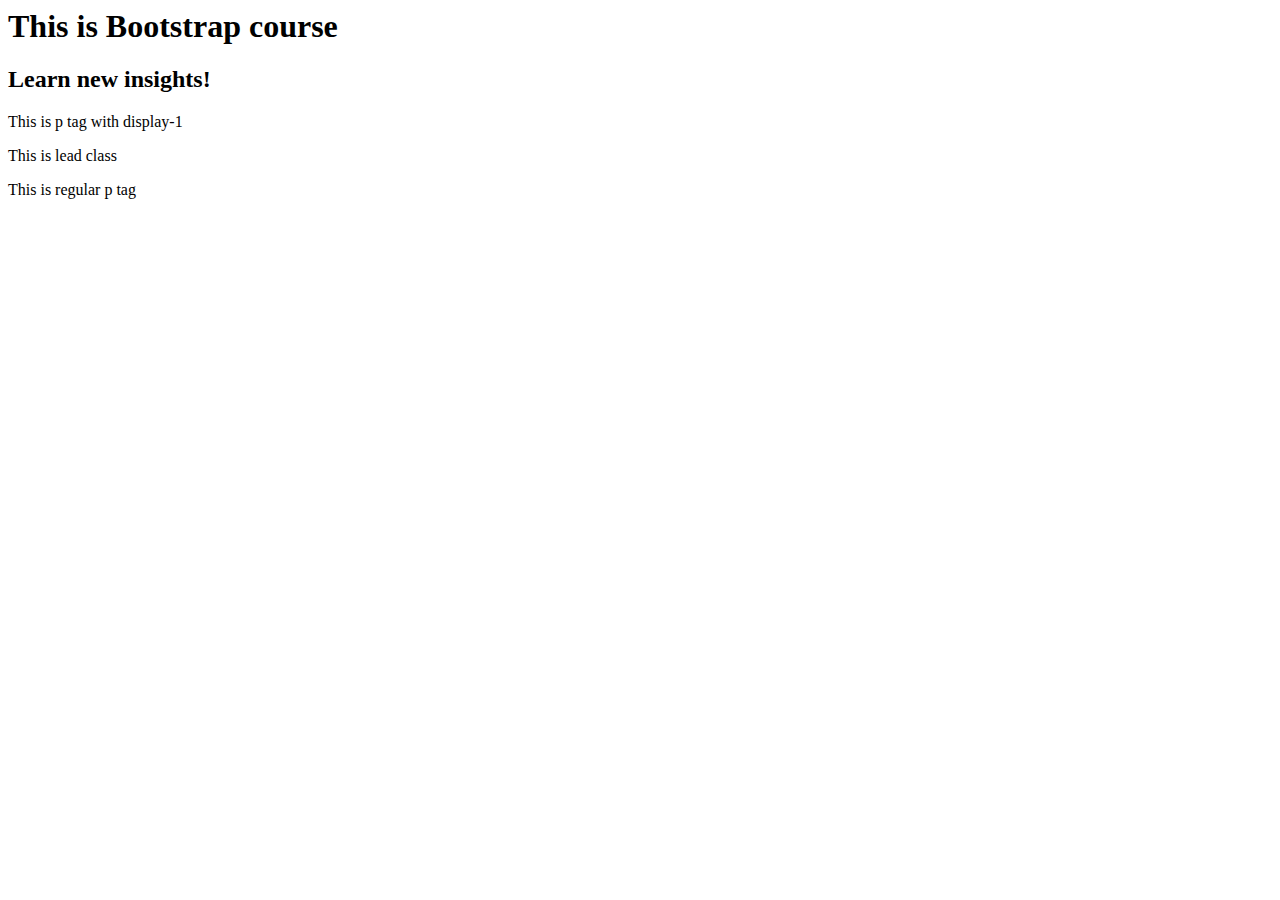
<file: index.html>
<html lang="en">
<head>
    <meta charset="UTF-8">
    <meta name="viewport" content="width=device-width, initial-scale=1.0">
    <title>BOOTSTRAP</title>
    <link href="https://cdn.jsdelivr.net/npm/bootstrap@5.3.8/dist/css/bootstrap.min.css" rel="stylesheet" integrity="sha384-sRIl4kxILFvY47J16cr9ZwB07vP4J8+LH7qKQnuqkuIAvNWLzeN8tE5YBujZqJLB" crossorigin="anonymous"> 
</head>
<body>
    <h1>This is Bootstrap course</h1>
    <h2>Learn new insights!</h2>
    <p class="display-1">This is p tag with display-1</p>
    <p class="lead">This is lead class</p>
    <p>This is regular p tag</p>
</body>
<script src="https://cdn.jsdelivr.net/npm/bootstrap@5.3.8/dist/js/bootstrap.bundle.min.js" integrity="sha384-FKyoEForCGlyvwx9Hj09JcYn3nv7wiPVlz7YYwJrWVcXK/BmnVDxM+D2scQbITxI" crossorigin="anonymous"></script>
</html>
</file>
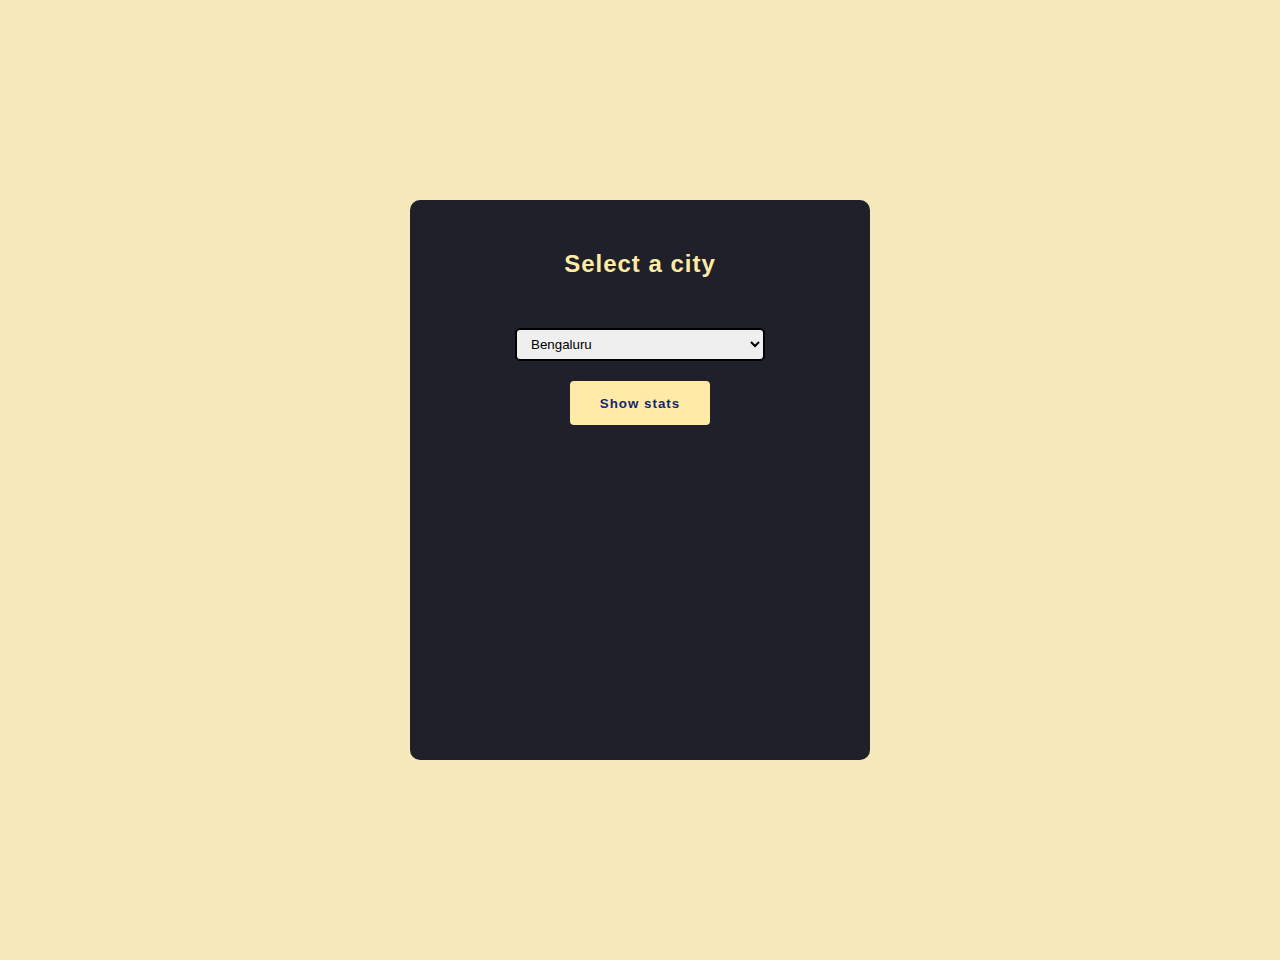
<file: Javascript/city stats/index.html>
<!DOCTYPE html>
<html lang="en">
<head>
    <meta charset="UTF-8">
    <meta name="viewport" content="width=device-width, initial-scale=1.0">
    <title>City Stats</title>
    <link rel="stylesheet" href="style.css">
</head>
<body>

<div id="wrapper">
    <h2>Select a city</h2>

    <div class="inputdiv">
        <select id="input">
            <option value="Bengaluru">Bengaluru</option>
            <option value="Chennai">Chennai</option>
            <option value="Delhi">Delhi</option>
            <option value="Mumbai">Mumbai</option>
        </select>
    </div>

    <div>
        <button type="button">Show stats</button>
    </div>
</div>

<script src="script.js"></script>
</body>
</html>
</file>
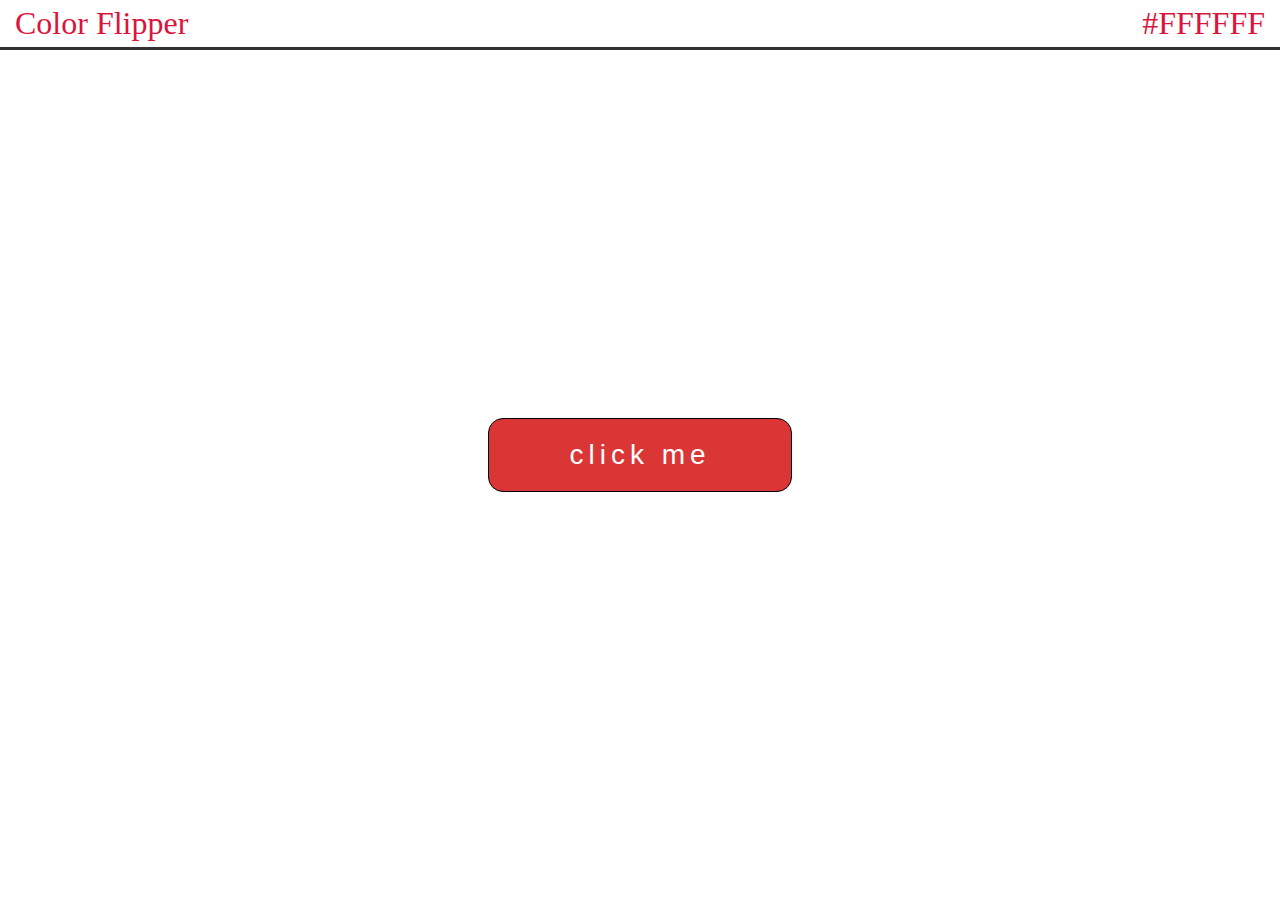
<file: Javascript/color flipper/index.html>
<!DOCTYPE html>
<html lang="en">
<head>
    <meta charset="UTF-8">
    <meta http-equiv="X-UA-Compatible" content="IE=edge">
    <meta name="viewport" content="width=device-width, initial-scale=1.0">
    <link rel="stylesheet" href="style.css">
    <title>Document</title>
</head>
<body>
    <div id="heading">Color Flipper
        <span id="color">#FFFFFF</span>
    </div>
    
    <div id="wrap">
        <div id="container">
            <button id="btn">click me</button>
        </div>
    </div>
   
    <script src="script.js"></script>
</body>
</html>
</file>
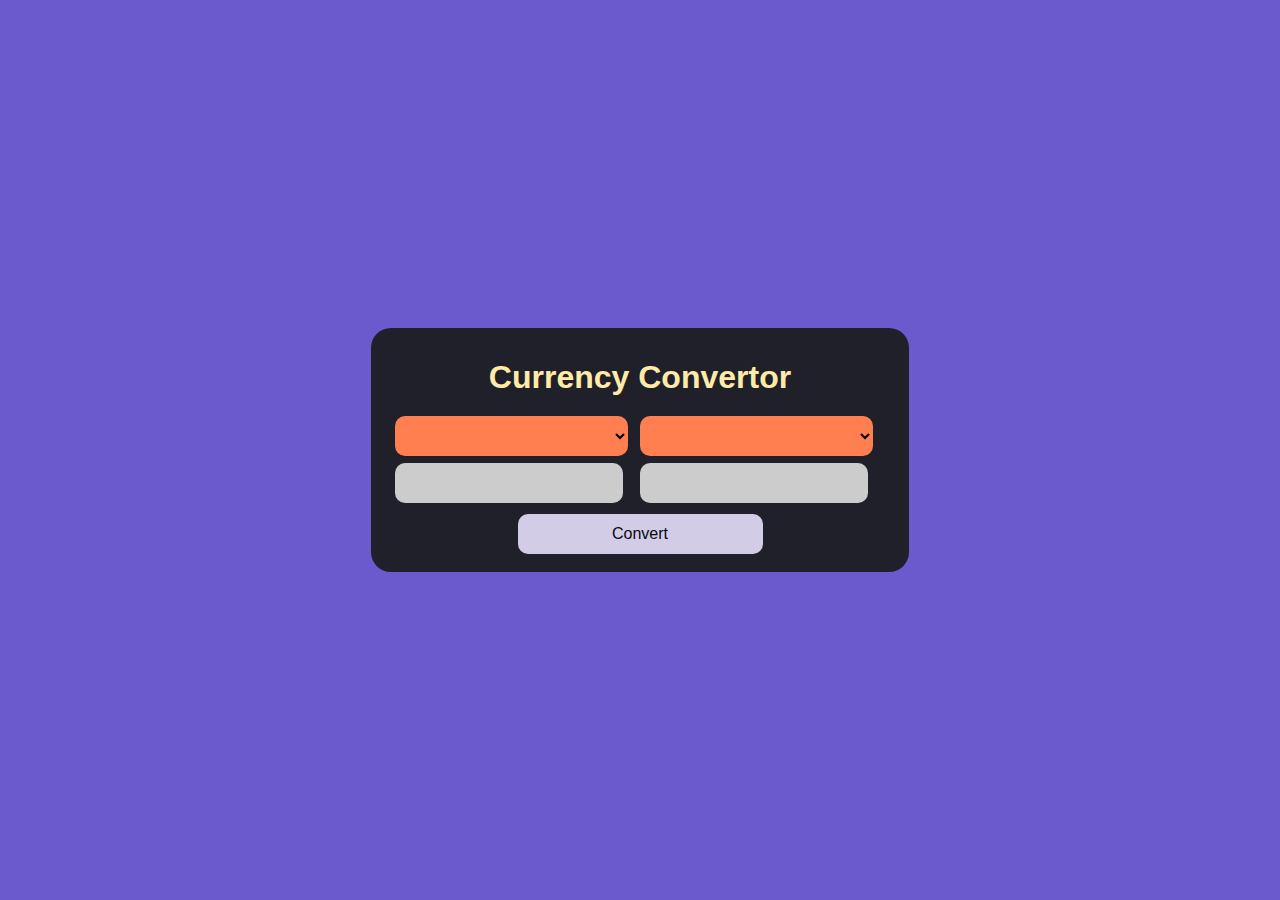
<file: Javascript/currency convertor/index.html>
<!DOCTYPE html>
<html lang="en">
<head>
    <meta charset="UTF-8">
    <meta http-equiv="X-UA-Compatible" content="IE=edge">
    <meta name="viewport" content="width=device-width, initial-scale=1.0">
    <link rel="stylesheet" href="style.css">
    <title>Currency Convertor</title>
</head>
<body>
    <div class="container">
        <h1>Currency Convertor</h1>
        <div class="box">
            <div class="left-box">
                <select name="currency" class="currency">
                    
                </select>
                <input type="number" name="" id="input">
            </div>
            <div class="right-box">
                <select name="currency" class="currency"></select>
                <input type="number" name="" id="result">
            </div>
        </div>
        <div class="btn">
            <button id="btn">Convert</button>
        </div>
        
    </div>
    <script src="script.js"></script>
</body>
</html>
</file>
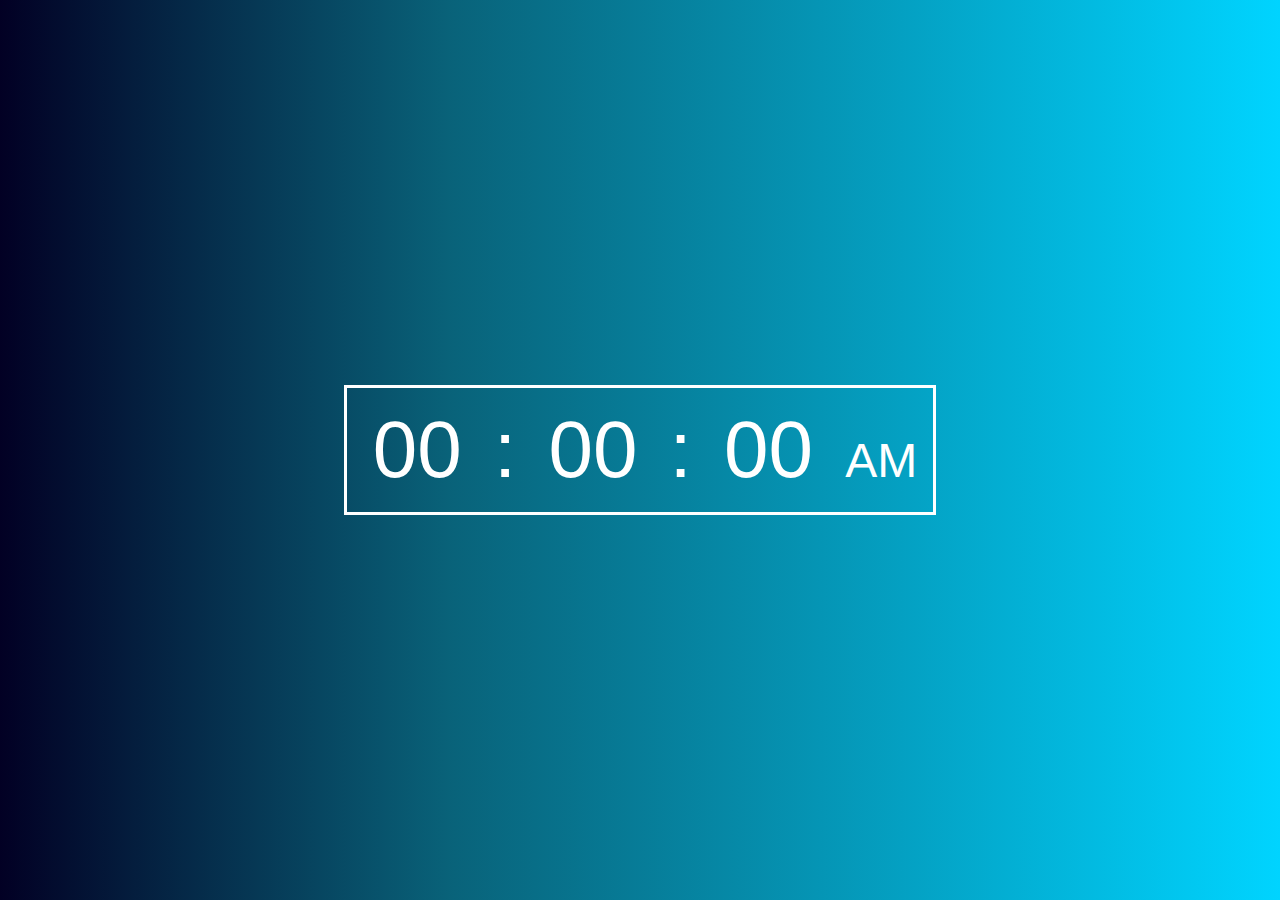
<file: Javascript/digital clock/index.html>
<!DOCTYPE html>
<html lang="en">
<head>
    <meta charset="UTF-8">
    <meta name="viewport" content="width=device-width, initial-scale=1.0">
    <title>Digital Clock</title>
    <link rel="stylesheet" href="style.css">
</head>
<body>
    <div class="container">
        <div id="wrapper">
            <span id="hours">00</span>
            <span>:</span>
            <span id="mins">00</span>
            <span>:</span>
            <span id="sec">00</span>
            <span id="ampm">AM</span>
        </div>
    </div>
    <script src="script.js"></script>
</body>
</html>
</file>
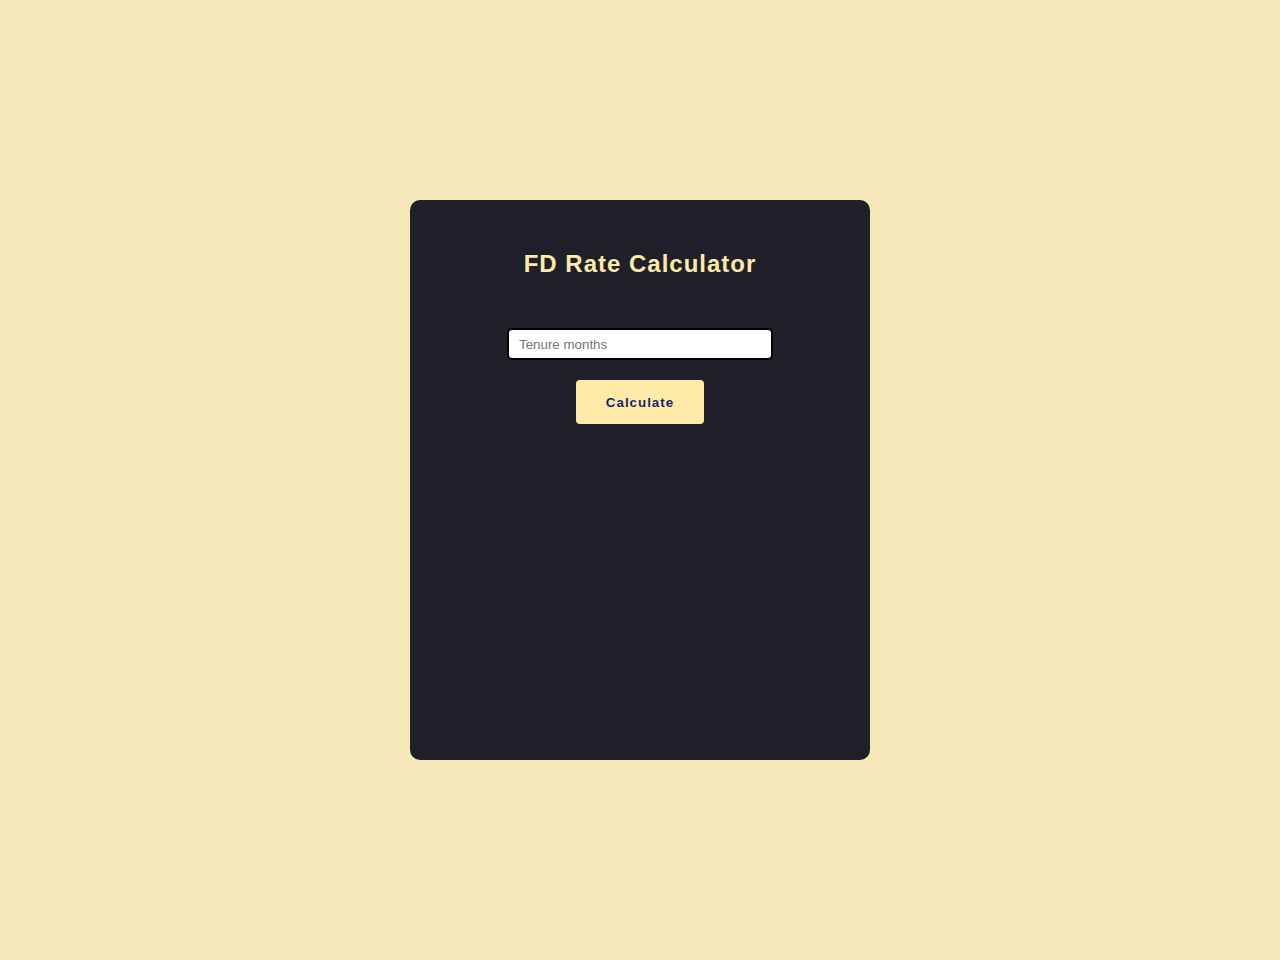
<file: Javascript/FD Calculator/index.html>
<!DOCTYPE html>
<html lang="en">
<head>
    <meta charset="UTF-8">
    <meta name="viewport" content="width=device-width, initial-scale=1.0">
    <title>FD Rate Calculator</title>
    <link rel="stylesheet" href="style.css">
</head>
<body>
    <div id="wrapper">
        <h2>FD Rate Calculator</h2>
        <div class="inputdiv">
            <input type="text" id="input" placeholder="Tenure months">
        </div>
        <div>
            <button type="submit" onclick="fdRate()">Calculate</button>
        </div>
        <div id="result">

        </div>
    </div>
    <script>
        function fdRate(){
            const months = Number(document.getElementById("input").value)
            let rate = 0
            if(months<3)
                rate = 5.8
            else if(months>=3 && months<=6)
                rate = 6.5
            else if(months>=7 && months<=9)
                rate = 6.8
            else
                rate = 7
            let result = document.querySelector('#result')
            result.innerHTML = "Your interest rate is "+ rate + "%"
        }
    </script>
</body>
</html>
</file>
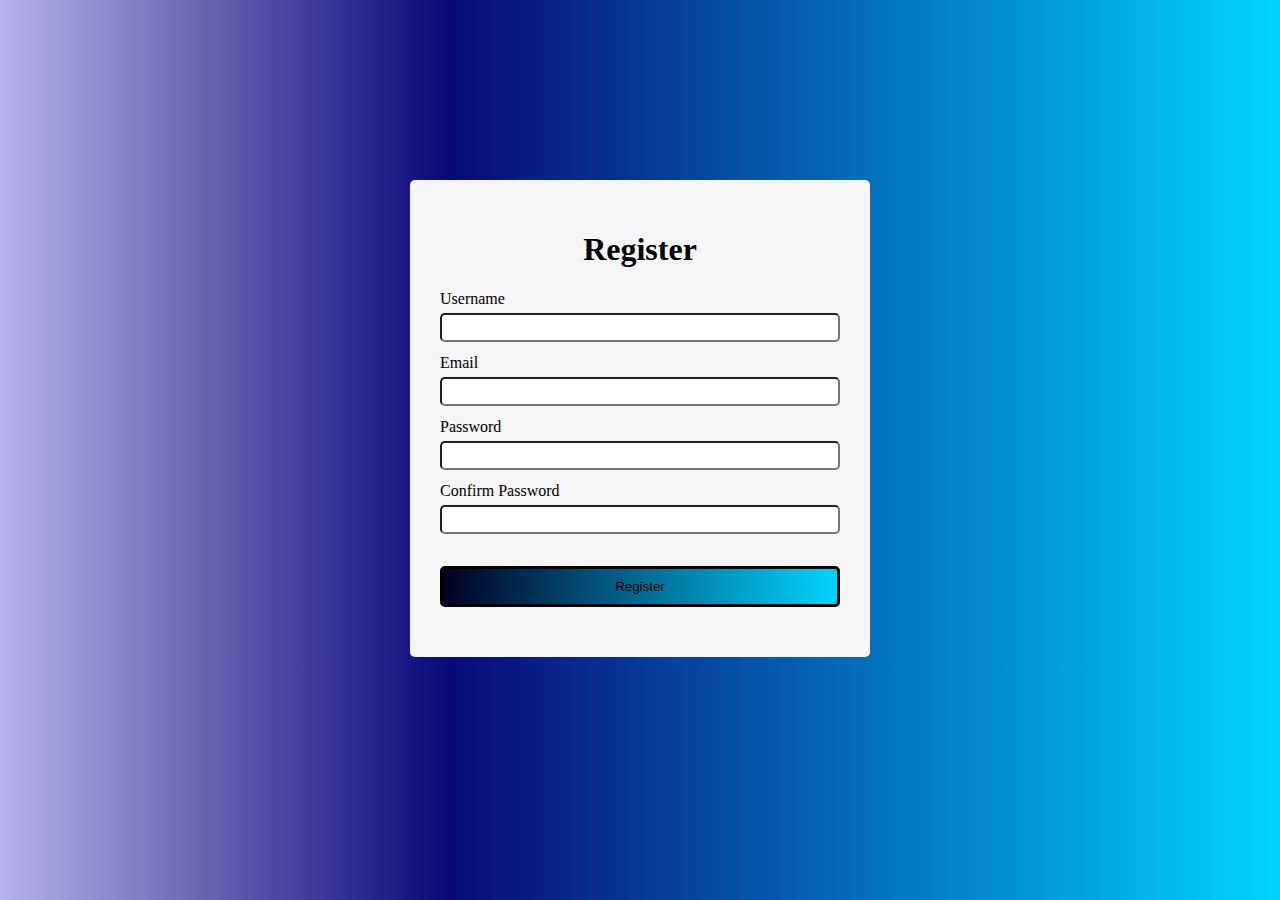
<file: Javascript/Form Validation/index.html>
<!DOCTYPE html>
<html lang="en">
<head>
    <meta charset="UTF-8">
    <meta name="viewport" content="width=device-width, initial-scale=1.0">
    <title>Form</title>
    <link rel="stylesheet" href="style.css">
    <script src="script.js" defer> </script>
</head>
<body>
    <div class="conatiner">
        <form action="" id="form">
        <h1>Register</h1>
        <div class="input-group">
            <label for="username">Username</label>
            <input type="text" id="username" name="username">
            <div class="error"></div>
        </div>
        <div class="input-group">
            <label for="email">Email</label>
            <input type="text" id="email" name="email">
            <div class="error"></div>
        </div>
        <div class="input-group">
            <label for="password">Password</label>
            <input type="password" id="password" name="password">
            <div class="error"></div>
        </div>
        <div class="input-group">
            <label for="cpassword">Confirm Password</label>
            <input type="password" id="cpassword" name="cpassword">
            <div class="error"></div>
        </div>
        <button type="submit">Register</button>
        </form>
    </div>
    
</body>
</html>
</file>
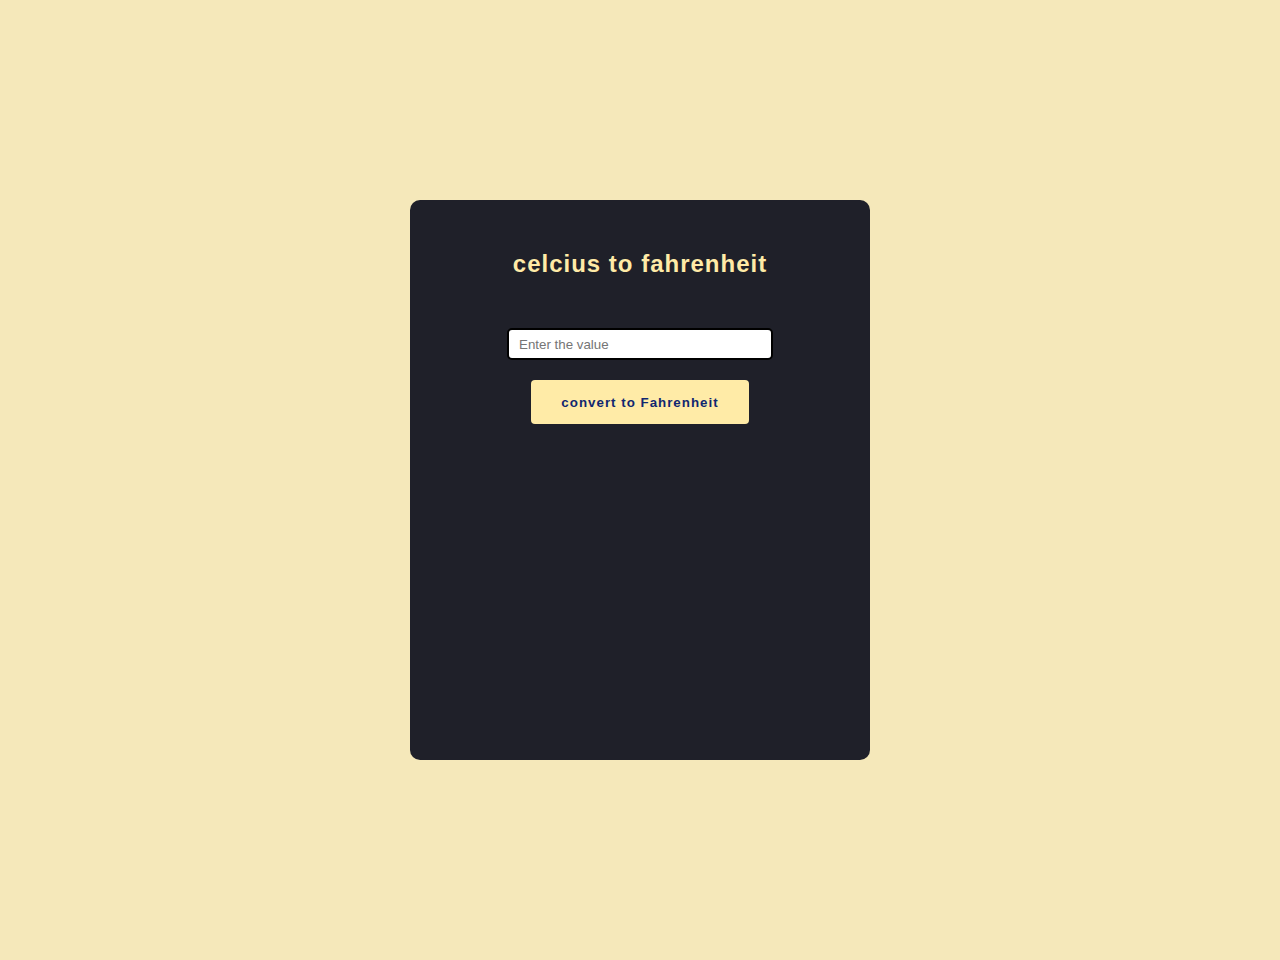
<file: Javascript/lengthconvertor/index.html>
<!DOCTYPE html>
<html lang="en">
<head>
    <meta charset="UTF-8">
    <meta name="viewport" content="width=device-width, initial-scale=1.0">
    <title>C to F</title>
    <link rel="stylesheet" href="style.css">
</head>
<body>
    <!-- <div id="wrapper">
        <h2>cm to inches</h2>
        <div class="inputdiv">
            <input type="text" id="input" placeholder="length in cm">
        </div>
        <div>
            <button type="submit" onclick="convert()">convert to inches</button>
        </div>
        <div id="result">

        </div>
    </div>
    <script>
        function convert(){
        let cmVal = document.getElementById("input").value
        let inchVal = cmVal/2.54
        let result = document.getElementById("result")
        result.innerHTML = inchVal.toFixed(2)
        }
    </script> -->
    <div id="wrapper">
        <h2>celcius to fahrenheit</h2>
        <div class="inputdiv">
            <input type="text" id="input" placeholder="Enter the value">
        </div>
        <div>
            <button type="submit" onclick="convert()">convert to Fahrenheit</button>
        </div>
        <div id="result">

        </div>
    </div>
    <script>
        function convert(){
            let celcius = document.getElementById("input").value
            let fahrenheit = (celcius*9/5)+32
            let result = document.getElementById("result")
            result.innerHTML = fahrenheit

        }
    </script>
</body>
</html>
</file>
<file: Javascript/city stats/style.css>
html, body {
   margin: 0;
   font-family: 'Poppins', sans-serif;
   background-color: #f5e8ba;
}

#wrapper {
    height: 500px;
    width: 400px;
    margin: 200px auto;
    background-color: #1f2029;
    border-radius: 10px;
    padding: 30px;
}

#wrapper div, #wrapper h2 {
    display: flex;
    justify-content: center;
}

select {
    border-radius: 5px;
    border: 2px solid black;
    margin-top: 30px;
    height: 2.5em;
    width: 250px;
    padding-left: 10px;
}

h2 {
    color: #ffeba7;
    letter-spacing: 1px;
}

button {
    margin-top: 20px;
    background-color: #ffeba7;
    border-radius: 4px;
    height: 44px;
    font-weight: 600;
    padding: 0 30px;
    letter-spacing: 1px;
    border: none;
    color: #102770;
}

button:hover {
    cursor: pointer;
}

#result {
    color: white;
    margin-top: 20px;
    font-size: 18px;
    text-align: center;
}
</file>
<file: Javascript/color flipper/style.css>
html,
body{
   margin: 0;
   font-family: 'Apple Chancery', cursive;
}
#heading{
    text-align: left;
    margin-bottom: 0px;
    font-size: 2em;
    margin-top: 5px;
    margin-bottom: 5px;
    margin-left: 15px;
    color:crimson
}
#color{
    float: right;
    margin-right: 15px;
}

#wrap{
    height:90vh;
    width:100vw;
    border-top:3px solid #323232;
    display:flex;
    align-items: center;
    justify-content: center;
}


button{
    border: 1px solid black;
    background-color: rgb(219, 54, 54);
    color:white;
    border-radius: 15px;
    padding: 20px 80px;
    font-size: 28px;
    letter-spacing: 5px;
    cursor:pointer;
}
</file>
<file: Javascript/currency convertor/style.css>
html,
body{
   font-family: 'Poppins', sans-serif;
   background-color:slateblue;
   margin: 0;
   padding: 0;
   box-sizing: border-box;
}
  
  body{
    height: 100vh;
    display: flex;
    align-items: center;
    justify-content: center;
  }
  
  .container{
    background-color:#1f2029;
    padding: 10px 24px;
    border-radius: 20px;
    width: 490px;
  }
  
  h1{
    color:#ffeba7;
    text-align: center;
    margin-bottom: 0.5em;
    font-family: sans-serif;
  }
  .container .box{
    width: 100%;
    display: flex;
  }
  .box div{
    width: 100%;
  }
  
  select{
    width: 95%;
    height: 40px;
    font-size: 1.2em;
    cursor: pointer;
    background-color:coral;
    outline: none;
    color: black;
    margin: 0.2em 0;
    padding: 0 1em;
    border-radius: 10px;
    border: none;
  }
  
  
  input{
    width: 80%;
    height: 40px;
    font-size: 1em;
    margin: 0.2em 0;
    border-radius: 10px;
    border: none;
    background: #cccccc;
    outline: none;
    padding: 0 1em;
  }
  
  .btn{
    display:flex;
    justify-content: center;
  }
  
  button{
    width: 50%;
    height: 40px;
    background-color:#d3cce6;
    color: #07080e;
    border-radius: 10px;
    border: none;
    cursor: pointer;
    font-size: 1em;
    margin: 0.5em 0;
  
  }
</file>
<file: Javascript/digital clock/style.css>
body{
    margin:0;
    padding:0;
    background: rgb(2,0,36);
    background: linear-gradient(90deg, rgba(2,0,36,1) 0%, rgba(9,98,121,1) 35%, rgba(0,212,255,1) 100%);
}

.container{
    font-family:'Gill Sans', 'Gill Sans MT', Calibri, 'Trebuchet MS', sans-serif;
    color:white;
    display:flex;
    width:100vw;
    height:100vh;
    align-items: center;
    justify-content: center;
    font-size: 5rem;
}

#wrapper{
    border: 3px solid white;
    padding:1rem;
}

.container span{
    margin-left:10px;
}

#ampm{
    font-size:3rem;
    align-items: end;
}
</file>
<file: Javascript/FD Calculator/style.css>
body{
   margin: 0;
   font-family: 'Poppins', sans-serif;
   background-color:#f5e8ba;
}

#wrapper div,#wrapper h2{
    display:flex;
    justify-content: center;
    
}

h2{
    color:#ffeba7;
    letter-spacing: 1px;
}
input{
    border-radius: 5px;
    border: 2px solid black ;
    margin-top:30px;
    height:2em;
    width:250px;
    padding-left:10px;
}

input:active{
    border:none;
}
#wrapper{
    height:500px;
    width:400px;
    margin:200px auto;
    background-color:#1f2029;
    border-radius:10px;
    padding:30px;
}

button{
    margin-top:20px;
    background-color:#ffeba7;
    border-radius: 4px;
    height: 44px;
    font-weight: 600;
    padding: 0 30px;
    letter-spacing: 1px;
    border: none;
    color: #102770;
}

button:hover{
    cursor:pointer;
}
#result{
    color:white;
    margin-top:20px;
    font-size:32px;
}
</file>
<file: Javascript/Form Validation/style.css>
body{
    background: #b5b3e8;
background: linear-gradient(90deg, rgba(181, 179, 232, 1) 0%, rgba(9, 9, 121, 1) 35%, rgba(0, 212, 255, 1) 100%);
}

#form{
    width: 400px;
    margin: 20vh auto 0 auto;
    background-color: whitesmoke;
    border-radius: 5px;
    padding: 30px;
}

h1{
    text-align: center;
}

#form button{
    padding: 10px;
    margin: 20px 0px;
    border-radius: 5px;
    border: solid;
    cursor: pointer;
    width: 100%;
   background: #020024;
background: linear-gradient(90deg, rgba(2, 0, 36, 1) 0%, rgba(0, 212, 255, 1) 100%);

}

.input-group{
    display: flex;
    flex-direction: column;
    margin-bottom: 10px;
}

.input-group input{
    border-radius: 5px;
    font-size: 20px;
    margin-top: 5px;
}

.input-group .error{
    color: red;
    font-size: 15px;
    margin-top: 2px;
}

.input-group.succes input{
    border-color: green;
}

.input-group.error input{
    border-color: red;
}
</file>
<file: Javascript/lengthconvertor/style.css>
body{
   margin: 0;
   font-family: 'Poppins', sans-serif;
   background-color:#f5e8ba;
}

#wrapper div,#wrapper h2{
    display:flex;
    justify-content: center;
    
}

h2{
    color:#ffeba7;
    letter-spacing: 1px;
}
input{
    border-radius: 5px;
    border: 2px solid black ;
    margin-top:30px;
    height:2em;
    width:250px;
    padding-left:10px;
}

input:active{
    border:none;
}
#wrapper{
    height:500px;
    width:400px;
    margin:200px auto;
    background-color:#1f2029;
    border-radius:10px;
    padding:30px;
}

button{
    margin-top:20px;
    background-color:#ffeba7;
    border-radius: 4px;
    height: 44px;
    font-weight: 600;
    padding: 0 30px;
    letter-spacing: 1px;
    border: none;
    color: #102770;
}

button:hover{
    cursor:pointer;
}
#result{
    color:white;
    margin-top:20px;
    font-size:32px;
}
</file>
